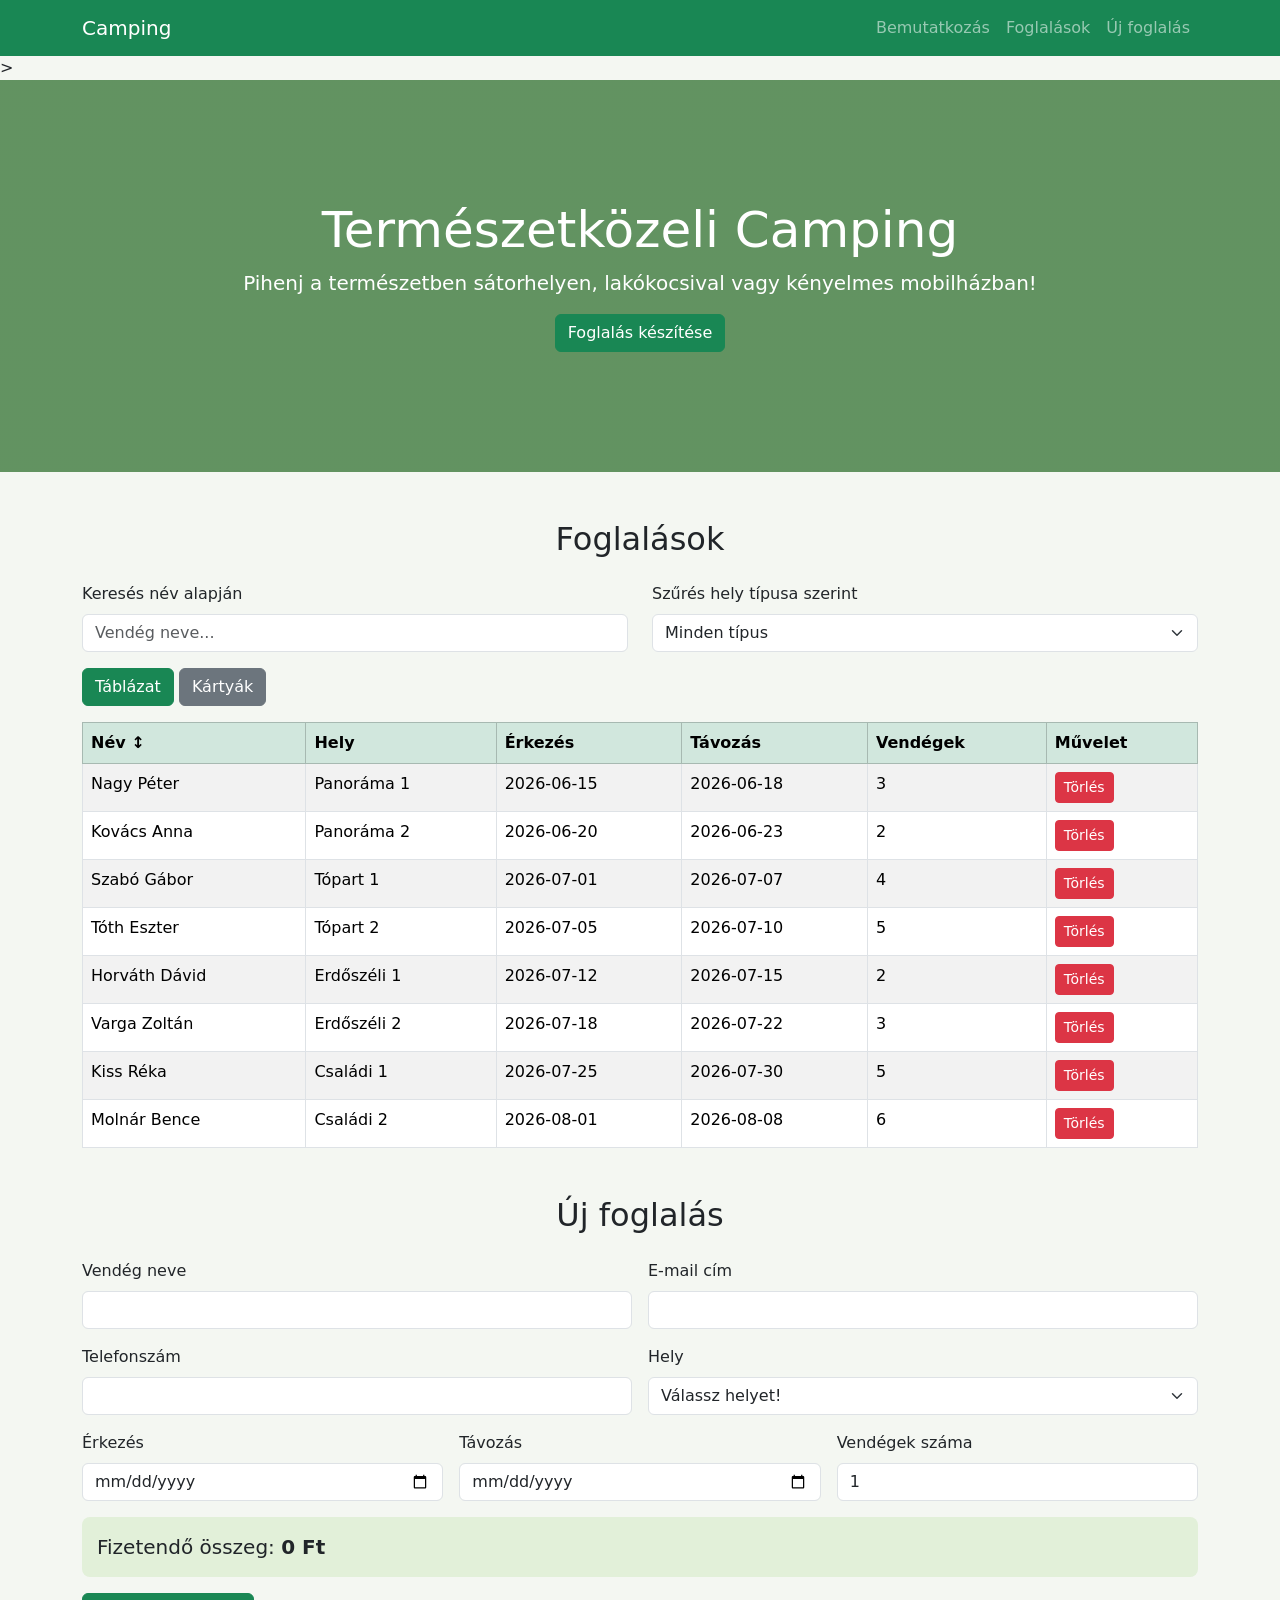
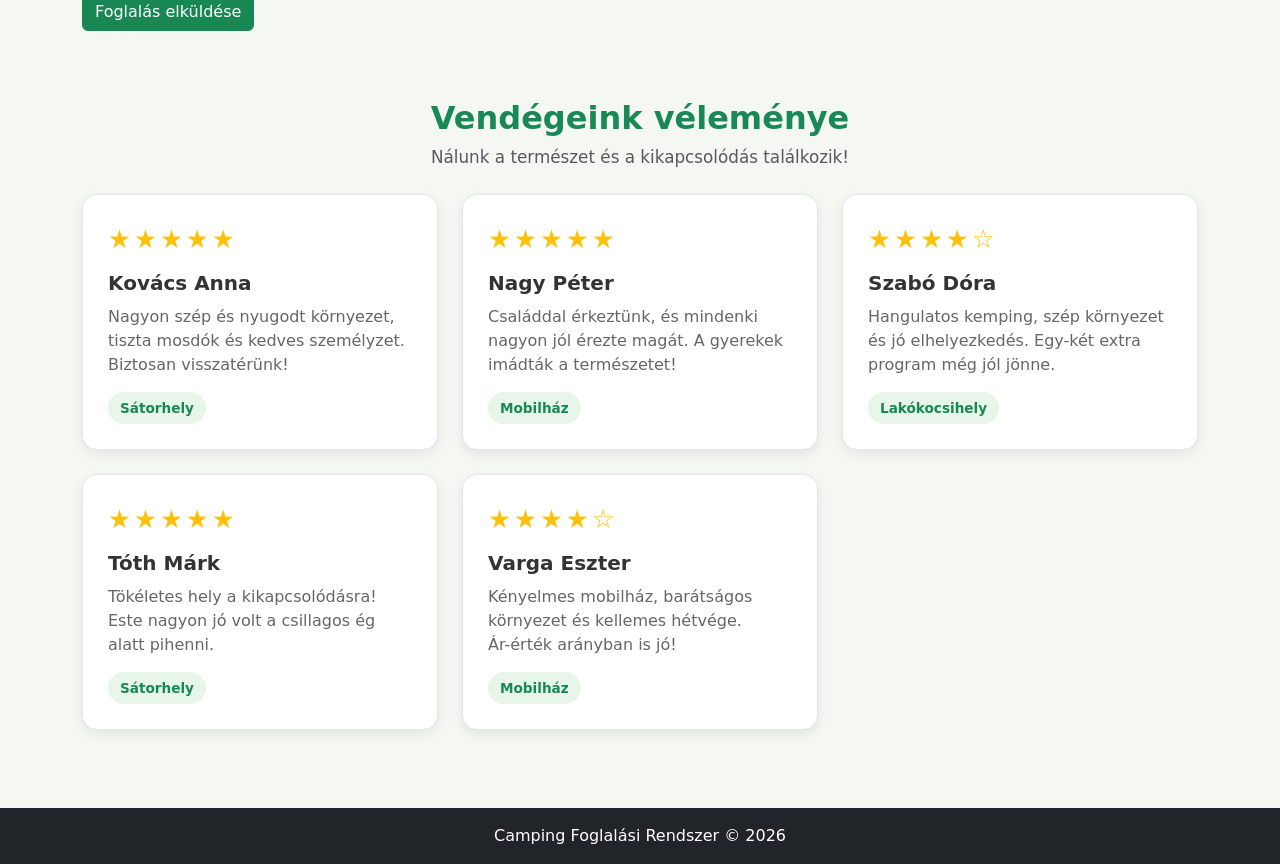
<file: index.html>
<!DOCTYPE html>
<html lang="hu">
<head>
    <meta charset="UTF-8">
    <meta name="viewport" content="width=device-width, initial-scale=1.0">
    <title>Camping Foglalás</title>
    <script src="script.js" defer></script>
    <link href="https://cdn.jsdelivr.net/npm/bootstrap@5.3.3/dist/css/bootstrap.min.css" rel="stylesheet">
    <link rel="stylesheet" href="style.css">
</head>

<body>

<nav class="navbar navbar-expand-lg navbar-dark bg-success sticky-top">
    <div class="container">
        <a class="navbar-brand" href="#">Camping</a>

        <button class="navbar-toggler" type="button" data-bs-toggle="collapse"
                data-bs-target="#menu">
            <span class="navbar-toggler-icon"></span>
        </button>

        <div class="collapse navbar-collapse" id="menu">
            <ul class="navbar-nav ms-auto">
                <li class="nav-item">
                    <a class="nav-link" href="#bemutatkozas">Bemutatkozás</a>
                </li>
                <li class="nav-item">
                    <a class="nav-link" href="#foglalasok">Foglalások</a>
                </li>
                <li class="nav-item">
                    <a class="nav-link" href="#ujfoglalas">Új foglalás</a>
                </li>
            </ul>
        </div>
    </div>
</nav>
>
<section id="bemutatkozas" class="hero">
    <div class="container text-center">
        <h1>Természetközeli Camping</h1>
        <p>
            Pihenj a természetben sátorhelyen, lakókocsival vagy kényelmes mobilházban!
        </p>
        <a href="#ujfoglalas" class="btn btn-success">Foglalás készítése</a>
    </div>
</section>
<section id="foglalasok" class="container my-5">
    <h2 class="text-center mb-4">Foglalások</h2>

    <div class="row mb-3">
        <div class="col-md-6">
            <label class="form-label">Keresés név alapján</label>
            <input type="text" id="kereses" class="form-control"
                   placeholder="Vendég neve...">
        </div>

        <div class="col-md-6">
            <label class="form-label">Szűrés hely típusa szerint</label>
            <select id="tipusSzures" class="form-select">
                <option value="">Minden típus</option>
                <option value="Sátorhely">Sátorhely</option>
                <option value="Lakókocsihely">Lakókocsihely</option>
                <option value="Mobilház">Mobilház</option>
            </select>
        </div>
    </div>

    <div class="mb-3">
        <button class="btn btn-success" onclick="tablaNezet()">
            Táblázat
        </button>

        <button class="btn btn-secondary" onclick="kartyaNezet()">
            Kártyák
        </button>
    </div>

    <div id="foglalasLista"></div>
</section>

<section id="ujfoglalas" class="container my-5">
    <h2 class="text-center mb-4">Új foglalás</h2>

    <div id="uzenet"></div>

    <form id="foglalasForm" class="row g-3">

        <div class="col-md-6">
            <label class="form-label">Vendég neve</label>
            <input type="text" id="nev" class="form-control" required>
        </div>

        <div class="col-md-6">
            <label class="form-label">E-mail cím</label>
            <input type="email" id="email" class="form-control" required>
        </div>

        <div class="col-md-6">
            <label class="form-label">Telefonszám</label>
            <input type="tel" id="telefon" class="form-control"
                   pattern="[0-9+ -]{8,}" required>
        </div>

        <div class="col-md-6">
            <label class="form-label">Hely</label>
            <select id="hely" class="form-select" required>
                <option value="">Válassz helyet!</option>
            </select>
        </div>

        <div class="col-md-4">
            <label class="form-label">Érkezés</label>
            <input type="date" id="erkezes" class="form-control" required>
        </div>

        <div class="col-md-4">
            <label class="form-label">Távozás</label>
            <input type="date" id="tavozas" class="form-control" required>
        </div>

        <div class="col-md-4">
            <label class="form-label">Vendégek száma</label>
            <input type="number" id="vendegek" class="form-control"
                   min="1" value="1" required>
        </div>

        <div class="col-12">
            <div class="ar-box">
                Fizetendő összeg:
                <strong id="osszeg">0 Ft</strong>
            </div>
        </div>

        <div class="col-12">
            <button type="submit" class="btn btn-success">
                Foglalás elküldése
            </button>
        </div>
    </form>
</section>
<section id="ertekelesek" class="container my-5">
    <h2 class="text-center mb-2">Vendégeink véleménye</h2>
    <p class="text-center text-muted mb-4">
        Nálunk a természet és a kikapcsolódás találkozik!
    </p>

    <div class="row g-4">

        <div class="col-md-6 col-lg-4">
            <div class="ertekeles-kartya">
                <div class="csillagok">★★★★★</div>
                <h5>Kovács Anna</h5>
                <p>
                    Nagyon szép és nyugodt környezet, tiszta mosdók
                    és kedves személyzet. Biztosan visszatérünk!
                </p>
                <span class="ertekeles-tipus">Sátorhely</span>
            </div>
        </div>

        <div class="col-md-6 col-lg-4">
            <div class="ertekeles-kartya">
                <div class="csillagok">★★★★★</div>
                <h5>Nagy Péter</h5>
                <p>
                    Családdal érkeztünk, és mindenki nagyon jól
                    érezte magát. A gyerekek imádták a természetet!
                </p>
                <span class="ertekeles-tipus">Mobilház</span>
            </div>
        </div>

        <div class="col-md-6 col-lg-4">
            <div class="ertekeles-kartya">
                <div class="csillagok">★★★★☆</div>
                <h5>Szabó Dóra</h5>
                <p>
                    Hangulatos kemping, szép környezet és jó
                    elhelyezkedés. Egy-két extra program még jól jönne.
                </p>
                <span class="ertekeles-tipus">Lakókocsihely</span>
            </div>
        </div>

        <div class="col-md-6 col-lg-4">
            <div class="ertekeles-kartya">
                <div class="csillagok">★★★★★</div>
                <h5>Tóth Márk</h5>
                <p>
                    Tökéletes hely a kikapcsolódásra! Este nagyon
                    jó volt a csillagos ég alatt pihenni.
                </p>
                <span class="ertekeles-tipus">Sátorhely</span>
            </div>
        </div>

        <div class="col-md-6 col-lg-4">
            <div class="ertekeles-kartya">
                <div class="csillagok">★★★★☆</div>
                <h5>Varga Eszter</h5>
                <p>
                    Kényelmes mobilház, barátságos környezet
                    és kellemes hétvége. Ár-érték arányban is jó!
                </p>
                <span class="ertekeles-tipus">Mobilház</span>
            </div>
        </div>

    </div>
</section>

<footer class="bg-dark text-white text-center p-3">
    <p class="mb-0">Camping Foglalási Rendszer © 2026</p>
</footer>

<button id="topButton" onclick="oldalTeteje()">↑</button>

</body>
</html>
</file>
<file: style.css>
body {
    background-color: #f4f7f2;
}

.hero {
    background: linear-gradient(rgba(0, 80, 0, 0.6), rgba(0, 80, 0, 0.6)),
                url("https://images.unsplash.com/photo-1504280390367-361c6d9f38f4");
    background-size: cover;
    background-position: center;
    color: white;
    padding: 120px 20px;
}

.hero h1 {
    font-size: 50px;
}

.hero p {
    font-size: 20px;
}

.card {
    margin-bottom: 20px;
}

.ar-box {
    background-color: #e2f0d9;
    padding: 15px;
    border-radius: 8px;
    font-size: 20px;
}

#topButton {
    display: none;
    position: fixed;
    right: 20px;
    bottom: 20px;
    border: none;
    background-color: #188854;
    color: white;
    width: 45px;
    height: 45px;
    border-radius: 50%;
    font-size: 25px;
}

#topButton:hover {
    background-color: #188854;
}

table {
    background-color: white;
}

#ertekelesek {
    padding-top: 20px;
    padding-bottom: 30px;
}

#ertekelesek h2 {
    color: #188854;
    font-weight: bold;
}

#ertekelesek > p {
    font-size: 1.05rem;
}

.ertekeles-kartya {
    height: 100%;
    padding: 25px;
    background-color: #ffffff;
    border-radius: 15px;
    border: 1px solid #e5e5e5;
    box-shadow: 0 4px 12px rgba(0, 0, 0, 0.08);
    transition: transform 0.3s ease,
                box-shadow 0.3s ease;
}

.ertekeles-kartya:hover {
    transform: translateY(-5px);
    box-shadow: 0 8px 20px rgba(0, 0, 0, 0.14);
}

.ertekeles-kartya h5 {
    margin-top: 12px;
    margin-bottom: 10px;
    color: #333333;
    font-weight: bold;
}

.ertekeles-kartya p {
    color: #666666;
    line-height: 1.5;
    margin-bottom: 15px;
}

.csillagok {
    color: #ffc107;
    font-size: 1.6rem;
    letter-spacing: 3px;
    margin-bottom: 8px;
}

.ertekeles-tipus {
    display: inline-block;
    padding: 6px 12px;
    background-color: #e8f5e9;
    color: #188854;
    border-radius: 20px;
    font-size: 0.85rem;
    font-weight: 600;
}

@media (max-width: 576px) {
    .ertekeles-kartya {
        padding: 20px;
    }

    .csillagok {
        font-size: 1.4rem;
    }
}
</file>
